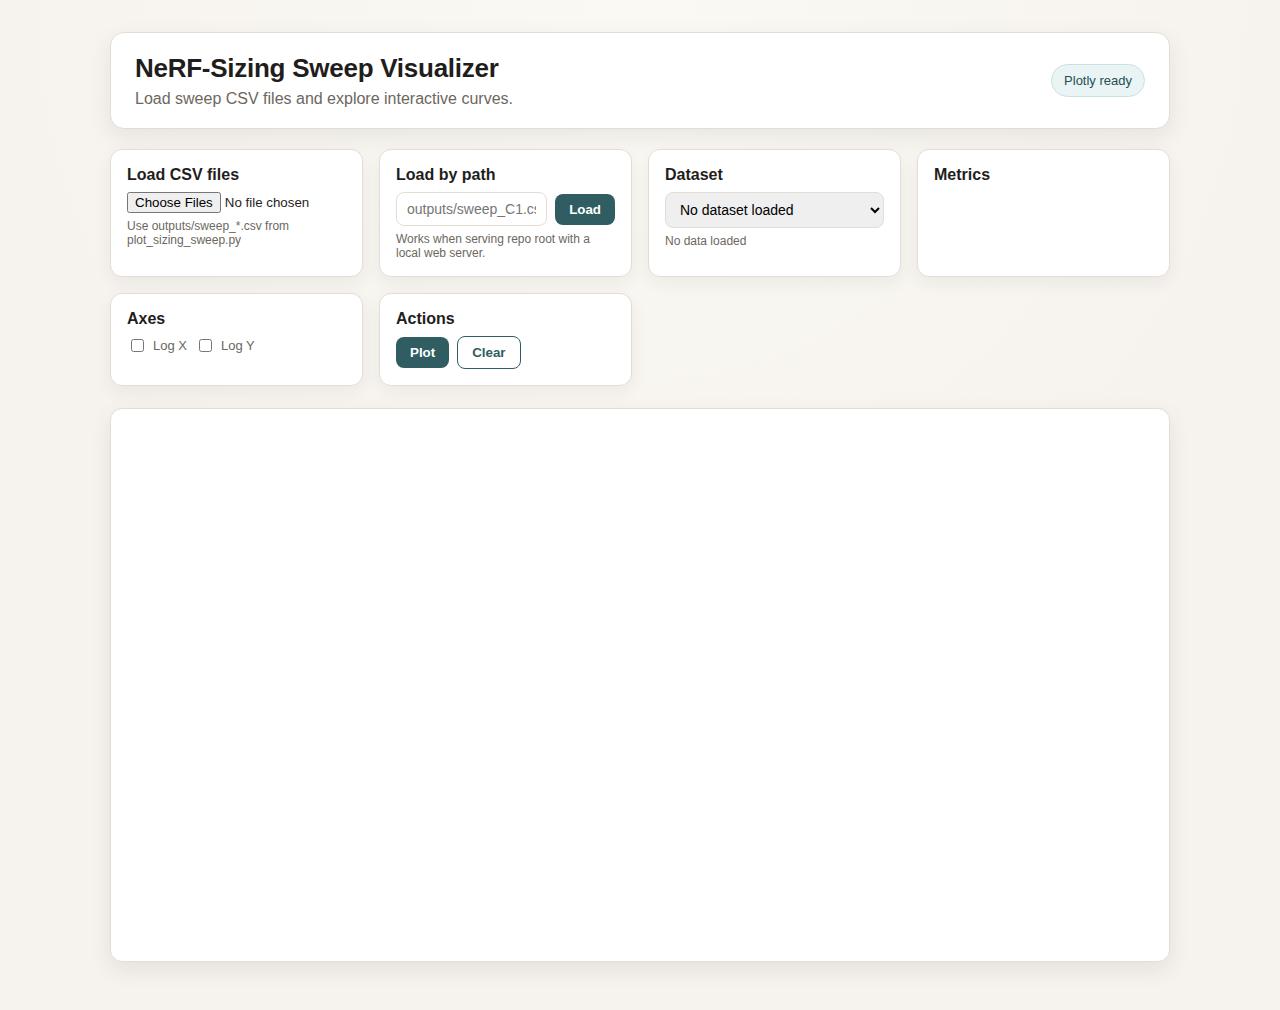
<file: visualizer/index.html>
<!doctype html>
<html lang="en">
  <head>
    <meta charset="utf-8" />
    <meta name="viewport" content="width=device-width, initial-scale=1" />
    <title>NeRF-Sizing Sweep Visualizer</title>
    <link rel="stylesheet" href="style.css" />
    <script src="https://cdn.plot.ly/plotly-2.27.0.min.js"></script>
  </head>
  <body>
    <div class="page">
      <header class="hero">
        <div>
          <h1>NeRF-Sizing Sweep Visualizer</h1>
          <p>Load sweep CSV files and explore interactive curves.</p>
        </div>
        <div class="status" id="plotly-status">Plotly ready</div>
      </header>

      <section class="controls">
        <div class="control">
          <label class="label">Load CSV files</label>
          <input id="file-input" type="file" accept=".csv" multiple />
          <div class="hint">Use outputs/sweep_*.csv from plot_sizing_sweep.py</div>
        </div>

        <div class="control">
          <label class="label">Load by path</label>
          <div class="row">
            <input id="path-input" type="text" placeholder="outputs/sweep_C1.csv" />
            <button id="path-load">Load</button>
          </div>
          <div class="hint">Works when serving repo root with a local web server.</div>
        </div>

        <div class="control">
          <label class="label">Dataset</label>
          <select id="dataset-select"></select>
          <div class="hint" id="dataset-info">No data loaded</div>
        </div>

        <div class="control">
          <label class="label">Metrics</label>
          <div class="metrics" id="metrics-list"></div>
        </div>

        <div class="control">
          <label class="label">Axes</label>
          <div class="row">
            <label class="checkbox">
              <input id="x-log" type="checkbox" />
              <span>Log X</span>
            </label>
            <label class="checkbox">
              <input id="y-log" type="checkbox" />
              <span>Log Y</span>
            </label>
          </div>
        </div>

        <div class="control">
          <label class="label">Actions</label>
          <div class="row">
            <button id="plot-button">Plot</button>
            <button id="clear-button" class="ghost">Clear</button>
          </div>
        </div>
      </section>

      <section class="plot-area">
        <div id="plot"></div>
      </section>
    </div>

    <script src="app.js"></script>
  </body>
</html>
</file>
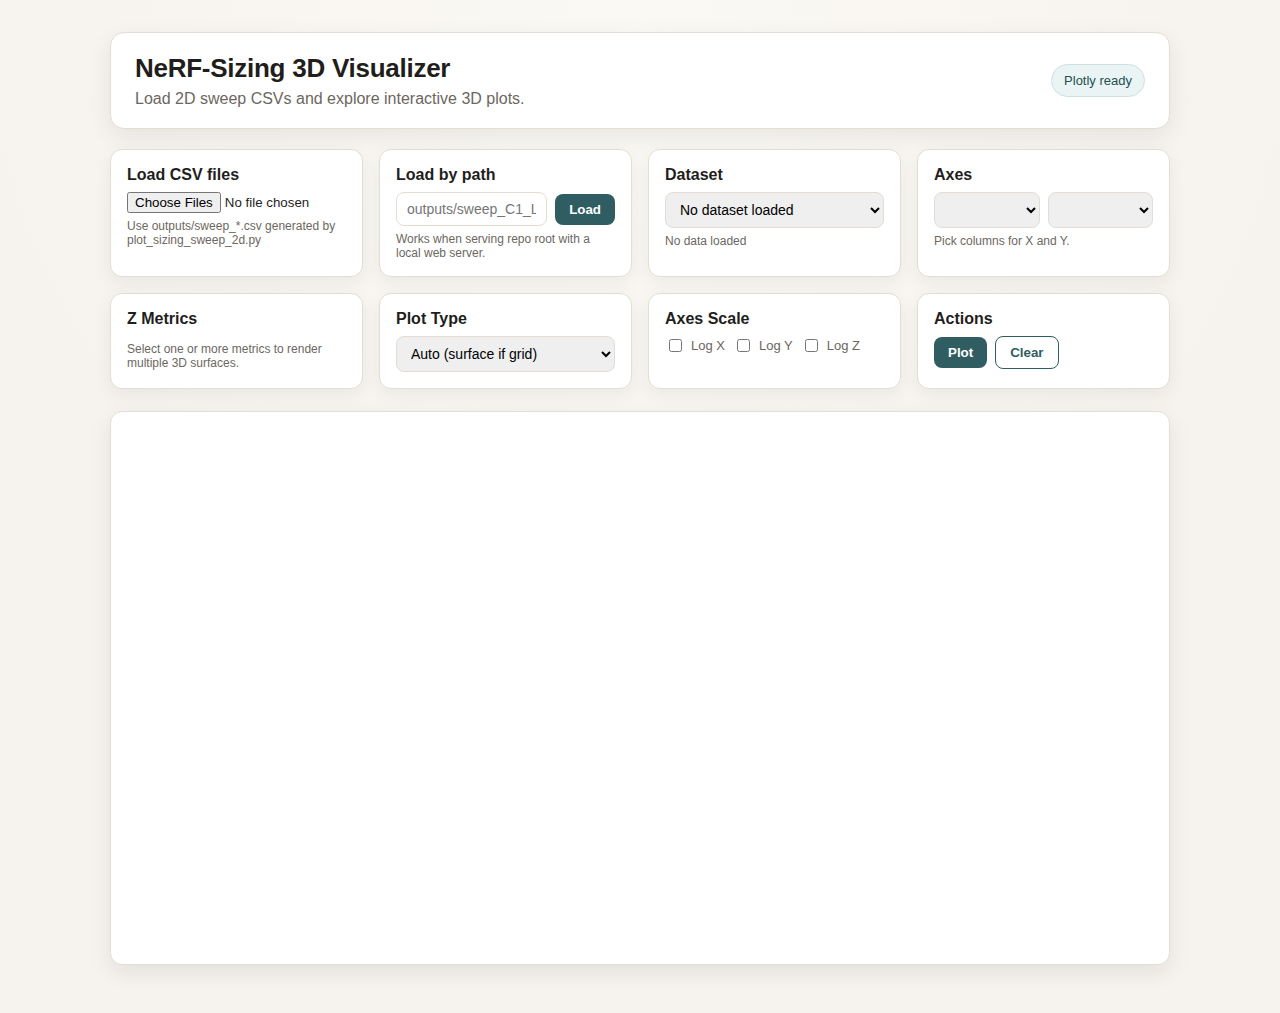
<file: visualizer/3d.html>
<!doctype html>
<html lang="en">
  <head>
    <meta charset="utf-8" />
    <meta name="viewport" content="width=device-width, initial-scale=1" />
    <title>NeRF-Sizing 3D Visualizer</title>
    <link rel="stylesheet" href="style.css" />
    <script src="https://cdn.plot.ly/plotly-2.27.0.min.js"></script>
  </head>
  <body>
    <div class="page">
      <header class="hero">
        <div>
          <h1>NeRF-Sizing 3D Visualizer</h1>
          <p>Load 2D sweep CSVs and explore interactive 3D plots.</p>
        </div>
        <div class="status" id="plotly-status">Plotly ready</div>
      </header>

      <section class="controls">
        <div class="control">
          <label class="label">Load CSV files</label>
          <input id="file-input" type="file" accept=".csv" multiple />
          <div class="hint">Use outputs/sweep_*.csv generated by plot_sizing_sweep_2d.py</div>
        </div>

        <div class="control">
          <label class="label">Load by path</label>
          <div class="row">
            <input id="path-input" type="text" placeholder="outputs/sweep_C1_Ld.csv" />
            <button id="path-load">Load</button>
          </div>
          <div class="hint">Works when serving repo root with a local web server.</div>
        </div>

        <div class="control">
          <label class="label">Dataset</label>
          <select id="dataset-select"></select>
          <div class="hint" id="dataset-info">No data loaded</div>
        </div>

        <div class="control">
          <label class="label">Axes</label>
          <div class="row">
            <select id="x-select"></select>
            <select id="y-select"></select>
          </div>
          <div class="hint">Pick columns for X and Y.</div>
        </div>

        <div class="control">
          <label class="label">Z Metrics</label>
          <div class="metrics" id="metrics-list"></div>
          <div class="hint">Select one or more metrics to render multiple 3D surfaces.</div>
        </div>

        <div class="control">
          <label class="label">Plot Type</label>
          <div class="row">
            <select id="plot-type">
              <option value="auto">Auto (surface if grid)</option>
              <option value="surface">Surface</option>
              <option value="mesh">Mesh</option>
              <option value="scatter">Scatter</option>
            </select>
          </div>
        </div>

        <div class="control">
          <label class="label">Axes Scale</label>
          <div class="row">
            <label class="checkbox">
              <input id="x-log" type="checkbox" />
              <span>Log X</span>
            </label>
            <label class="checkbox">
              <input id="y-log" type="checkbox" />
              <span>Log Y</span>
            </label>
            <label class="checkbox">
              <input id="z-log" type="checkbox" />
              <span>Log Z</span>
            </label>
          </div>
        </div>

        <div class="control">
          <label class="label">Actions</label>
          <div class="row">
            <button id="plot-button">Plot</button>
            <button id="clear-button" class="ghost">Clear</button>
          </div>
        </div>
      </section>

      <section class="plot-area">
        <div id="plot"></div>
      </section>
    </div>

    <script src="3d.js"></script>
  </body>
</html>
</file>
<file: visualizer/style.css>
:root {
  --bg: #f6f3ee;
  --card: #ffffff;
  --ink: #1f1e1c;
  --muted: #6c6760;
  --accent: #2f5d62;
  --accent-2: #d9a441;
  --border: #e4ddd3;
}

* {
  box-sizing: border-box;
}

body {
  margin: 0;
  font-family: "IBM Plex Sans", "Fira Sans", "Segoe UI", sans-serif;
  color: var(--ink);
  background: radial-gradient(circle at top, #fbf9f4 0%, var(--bg) 55%);
}

.page {
  max-width: 1100px;
  margin: 0 auto;
  padding: 32px 20px 48px;
}

.hero {
  display: flex;
  align-items: center;
  justify-content: space-between;
  gap: 16px;
  background: var(--card);
  border: 1px solid var(--border);
  padding: 20px 24px;
  border-radius: 14px;
  box-shadow: 0 8px 24px rgba(31, 30, 28, 0.08);
}

.hero h1 {
  margin: 0 0 6px;
  font-size: 26px;
  letter-spacing: -0.01em;
}

.hero p {
  margin: 0;
  color: var(--muted);
}

.status {
  padding: 8px 12px;
  border-radius: 999px;
  background: #eaf4f4;
  color: #1d4f53;
  font-size: 13px;
  border: 1px solid #cde0e0;
}

.controls {
  margin-top: 20px;
  display: grid;
  grid-template-columns: repeat(auto-fit, minmax(240px, 1fr));
  gap: 16px;
}

.control {
  background: var(--card);
  border: 1px solid var(--border);
  border-radius: 12px;
  padding: 16px;
  box-shadow: 0 6px 18px rgba(31, 30, 28, 0.06);
}

.label {
  display: block;
  font-weight: 600;
  margin-bottom: 8px;
}

.hint {
  margin-top: 6px;
  font-size: 12px;
  color: var(--muted);
}

.row {
  display: flex;
  align-items: center;
  gap: 8px;
}

input[type="text"],
select {
  width: 100%;
  padding: 8px 10px;
  border-radius: 8px;
  border: 1px solid var(--border);
  font-size: 14px;
}

input[type="file"] {
  width: 100%;
}

button {
  border: none;
  border-radius: 8px;
  padding: 8px 14px;
  font-weight: 600;
  background: var(--accent);
  color: #fff;
  cursor: pointer;
}

button.ghost {
  background: transparent;
  color: var(--accent);
  border: 1px solid var(--accent);
}

.metrics {
  display: grid;
  grid-template-columns: repeat(auto-fit, minmax(140px, 1fr));
  gap: 8px;
}

.checkbox {
  display: flex;
  align-items: center;
  gap: 6px;
  font-size: 13px;
  color: var(--muted);
}

.plot-area {
  margin-top: 22px;
  background: var(--card);
  border: 1px solid var(--border);
  border-radius: 12px;
  padding: 16px;
  box-shadow: 0 8px 22px rgba(31, 30, 28, 0.08);
}

#plot {
  width: 100%;
  height: 520px;
}

@media (max-width: 700px) {
  .hero {
    flex-direction: column;
    align-items: flex-start;
  }

  #plot {
    height: 420px;
  }
}
</file>
